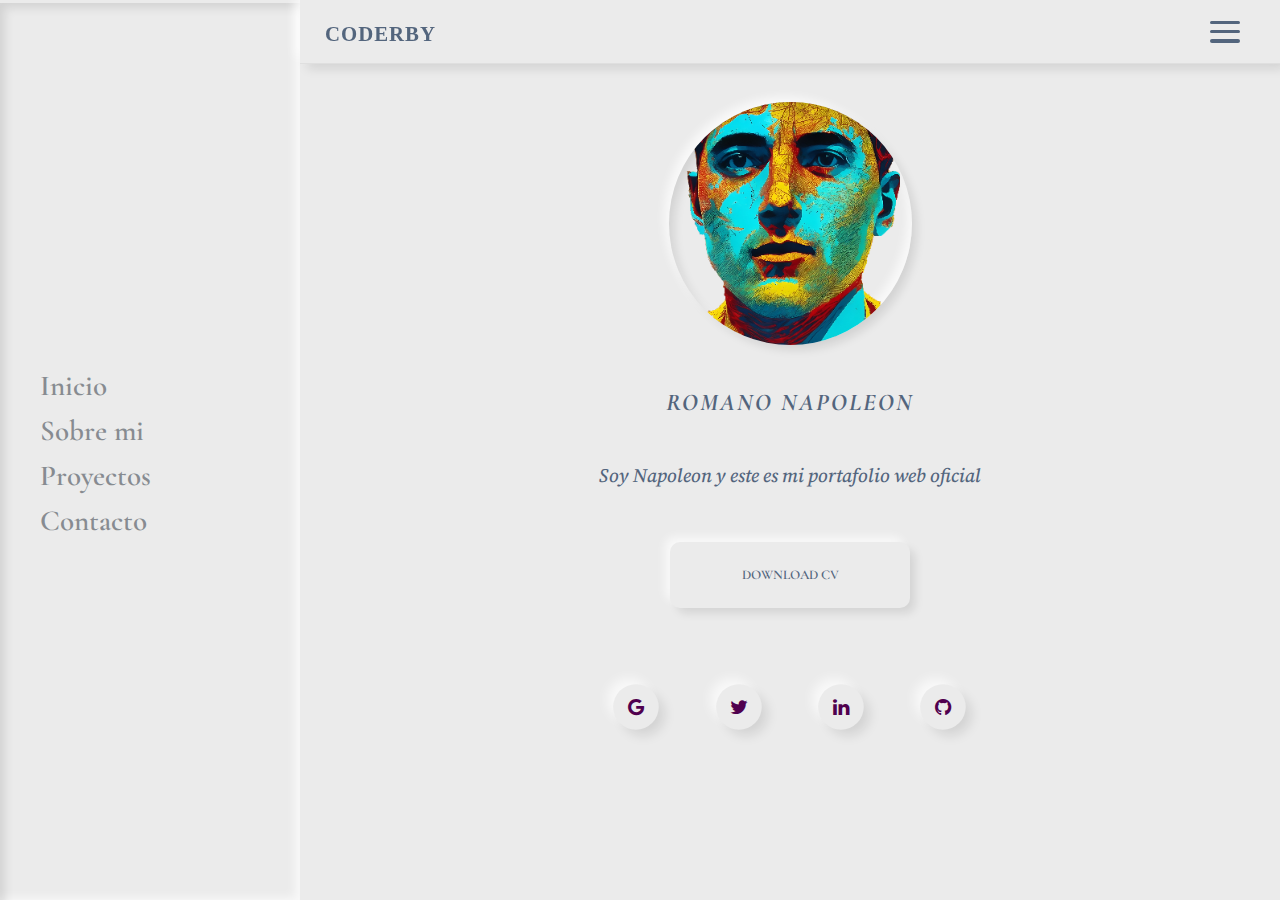
<file: index.html>
<!DOCTYPE html>
<html lang="es">

<head>
    <meta charset="UTF-8">
    <meta http-equiv="X-UA-Compatible" content="IE=edge">
    <meta name="viewport" content="width=device-width, initial-scale=1.0">
    <meta name="description"
        content="Soy un programador web full stack en Córdoba, Argentina, especializado en HTML, CSS, JavaScript, React y Node.js. En mi portafolio encontrarás proyectos de desarrollo web, así como habilidades en Git y GitHub. ¡Contáctame para discutir cómo puedo ayudarte con tu próximo proyecto!">
    <meta name="author" content="romano napoleon" />
    <link rel="icon" href="./img/retrato6.png">
    <link
        href="https://fonts.googleapis.com/css2?family=Cormorant+Garamond:ital@0;1&family=Raleway:ital,wght@0,200;0,500;1,200;1,500&family=Source+Serif+Pro:ital,wght@0,300;1,300;1,400&display=swap"
        rel="stylesheet">
    <link rel="stylesheet" href="https://cdnjs.cloudflare.com/ajax/libs/font-awesome/4.7.0/css/font-awesome.css"
        integrity="sha512-5A8nwdMOWrSz20fDsjczgUidUBR8liPYU+WymTZP1lmY9G6Oc7HlZv156XqnsgNUzTyMefFTcsFH/tnJE/+xBg=="
        crossorigin="anonymous" referrerpolicy="no-referrer" />
    <link rel="stylesheet" href="https://cdnjs.cloudflare.com/ajax/libs/font-awesome/4.7.0/css/font-awesome.min.css">
    <link rel="stylesheet" href="./css/style.css">
    <link rel="stylesheet" href="./css/menu.css">
    <link rel="stylesheet" href="./css/index.css">
    <title>Napoelóm | Portafolios programador web </title>
</head>
<!-- IMPORTANTE -->
<!-- He diseñado mi código para incluir un segundo body dentro del banner. 
    todo el contenido se encuentra dentro de este banner, excepto la parte del nav y el header,
    lo que significa que no se puede utilizar el footer fuera del banner.
    También he tenido dudas sobre si debería incluir la carpeta scss en el archivo gitignore,
    ya que esto podría impedir que alguien pueda ver si he implementado correctamente el código scss y
    debo recalcar que la etiqueta <h1> esta vacía ya que tiene una animación que cambia de CODERBY a NAPOLEON
    por lo que a la hora de visualizarla tiene contenido pero es agregado a partir del css .-->
<!-- IMPORTANTE -->

<body class="inicio">
    <header class="header-container">
        <nav class="nav">
            <ul id="ul">
                <li><a title="index" href="index.html">Inicio</a></li>
                <li><a title="sobremi" href="./pag/sobremi.html">Sobre mi</a></li>
                <li><a title="proyectos" href="./pag/proyectos.html">Proyectos</a></li>

                <li><a title="contacto" href="./pag/contacto.html">Contacto</a></li>
            </ul>
        </nav>
        <div class="main">
            <div class="headerbar" id="headerbar">
                <div class="logo">
                    <h1></h1>
                </div>
                <div class="toggle">
                    <div class="header-hamburguesa">
                        <span class="header-hamburguesa-line"></span>
                        <span class="header-hamburguesa-line"></span>
                        <span class="header-hamburguesa-line"></span>
                    </div>
                </div>
            </div>
        </div>
    </header>
    <div class="banner" id="banner">
        <div class="contentenedor" id="contentenedorid">
            <main class="imgBx">
                <img src="./img/retrato6.png" alt="Retrato echo por leonardo.ai de romano napoleon">
            </main>
            <h1>Romano Napoleon</h1>
            <p>Soy Napoleon y este es mi portafolio web oficial </p>
            <div class="block-cv block-btn-cv">
                <button id="btnDescargar">DOWNLOAD CV</button>
            </div>
            <footer>
                <ul class="socialMedia" id="socialMediaid">
                    <li><a href="https://mail.google.com"  title="gmail" target="_blank"><i aria-hidden="true"
                                class="fa fa-google"></i></a></li>
                    <li><a href="https://twitter.com"  title="twitter" target="_blank"><i aria-hidden="true"
                                class="fa fa-twitter"></i></a></li>
                    <li><a href="https://www.linkedin.com" title="linkedin" target="_blank"><i aria-hidden="true"
                                class="fa fa-linkedin"></i></a></li>
                    <li><a href="https://github.com/"  title="github" target="_blank"><i aria-hidden="true"
                                class="fa fa-github"></i></a></li>
                </ul>

            </footer>
        </div>
    </div>
    <script src="https://code.jquery.com/jquery-3.6.0.min.js"></script>
    <script src="./js/index.js">
       
    </script>
</body>



</html>
</file>
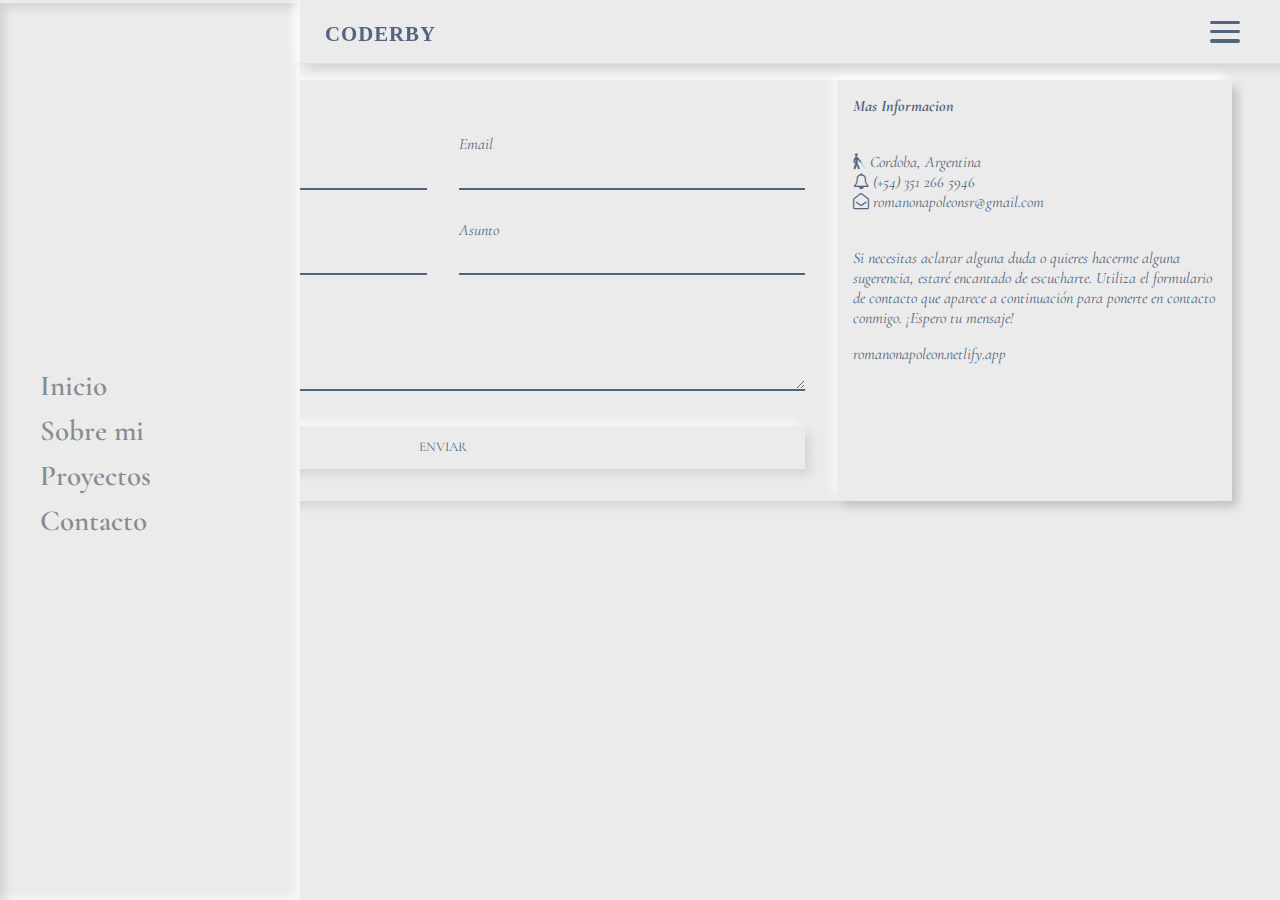
<file: pag/contacto.html>
<!DOCTYPE html>
<html lang="es">

<head>
    <meta charset="UTF-8">
    <meta http-equiv="X-UA-Compatible" content="IE=edge">
    <meta name="viewport" content="width=device-width, initial-scale=1.0">
    <meta name="description"
        content="¿Necesitas un programador web en Córdoba, Argentina? ¡Contáctame! Soy un desarrollador full stack con experiencia en HTML, CSS, JavaScript, React y Node.js. En mi portafolio encontrarás proyectos de desarrollo web y habilidades en Git y GitHub. También puedo ayudarte con preguntas de programación. ¡No dudes en contactarme!">
    <meta name="author" content="romano napoleon" />
    <link rel="icon" href="../img/retrato6.ico">
    <link
        href="https://fonts.googleapis.com/css2?family=Cormorant+Garamond:ital@0;1&family=Raleway:ital,wght@0,200;0,500;1,200;1,500&family=Source+Serif+Pro:ital,wght@0,300;1,300;1,400&display=swap"
        rel="stylesheet">
    <link rel="stylesheet" href="https://cdnjs.cloudflare.com/ajax/libs/font-awesome/4.7.0/css/font-awesome.css"
        integrity="sha512-5A8nwdMOWrSz20fDsjczgUidUBR8liPYU+WymTZP1lmY9G6Oc7HlZv156XqnsgNUzTyMefFTcsFH/tnJE/+xBg=="
        crossorigin="anonymous" referrerpolicy="no-referrer" />
    <link rel="stylesheet" href="https://cdnjs.cloudflare.com/ajax/libs/font-awesome/4.7.0/css/font-awesome.min.css">

    <link rel="stylesheet" href="../css/style.css">
    <link rel="stylesheet" href="../css/menu.css">
    <link rel="stylesheet" href="../css/contacto.css">
    <title>Contacto | Programador web para contactar y solicitar servicios de diseño y desarrollo web personalizados
        para su sitio web o negocio en línea</title>
</head>

<body class="contacto">
    <header class="header-container">
        <nav class="nav">
            <ul id="ul">
                <li><a href="../index.html">Inicio</a></li>
                <li><a href="sobremi.html">Sobre mi</a></li>
                <li><a href="proyectos.html">Proyectos</a></li>

                <li><a href="contacto.html">Contacto</a></li>
            </ul>
        </nav>
        <div class="main">
            <div class="headerbar" id="headerbar">
                <div class="logo">
                    <h1></h1>
                </div>
                <div class="toggle">
                    <div class="header-hamburguesa" title="button-hamburguesassss">
                        <span class="header-hamburguesa-line"></span>
                        <span class="header-hamburguesa-line"></span>
                        <span class="header-hamburguesa-line"></span>
                    </div>
                </div>
            </div>
        </div>
    </header>
    <div class="banner" id="banner">
        <div class="content">
            <div class="contact-wrapper animated bounceInUp">
                <main class="contact-form">
                    <h3>Contacto</h3>
                    <form id="contactForm">
                        <p>
                            <label>Nombre</label>
                            <input type="text" name="fullname">
                        </p>
                        <p>
                            <label>Email</label>
                            <input type="email" name="email">
                        </p>
                        <p>
                            <label>Numero de telefono</label>
                            <input type="tel" name="phone">
                        </p>
                        <p>
                            <label>Asunto</label>
                            <input type="text" name="affair">
                        </p>
                        <p class="block">
                            <label>Mensaje</label>
                            <textarea name="message" rows="3"></textarea>
                        </p>
                        <p class="block">
                            <button id="btnEnviar">
                                Enviar
                            </button>
                        </p>
                    </form>
                </main>
                <footer class="contact-info">
                    <h4>Mas Informacion </h4>
                    <br>
                    <ul>
                        <li><i class="fa fa-blind" aria-hidden="true"></i> Cordoba, Argentina</li>
                        <li><i class="fa fa-bell-o" aria-hidden="true"></i> (+54) 351 266 5946</li>
                        <li><i class="fa fa-envelope-open-o" aria-hidden="true"></i> romanonapoleonsr@gmail.com</li>
                    </ul>
                    <p><br> Si necesitas aclarar alguna duda o quieres hacerme alguna sugerencia, estaré encantado de
                        escucharte. Utiliza el formulario de contacto que aparece a continuación para ponerte en
                        contacto conmigo. ¡Espero tu mensaje!</p>
                    <p>romanonapoleon.netlify.app</p>
                </footer>
            </div>
        </div>
    </div>
    <script src="https://code.jquery.com/jquery-3.6.0.min.js"></script>
    <script src="../js/contacto.js"></script>
</body>

</html>
</file>
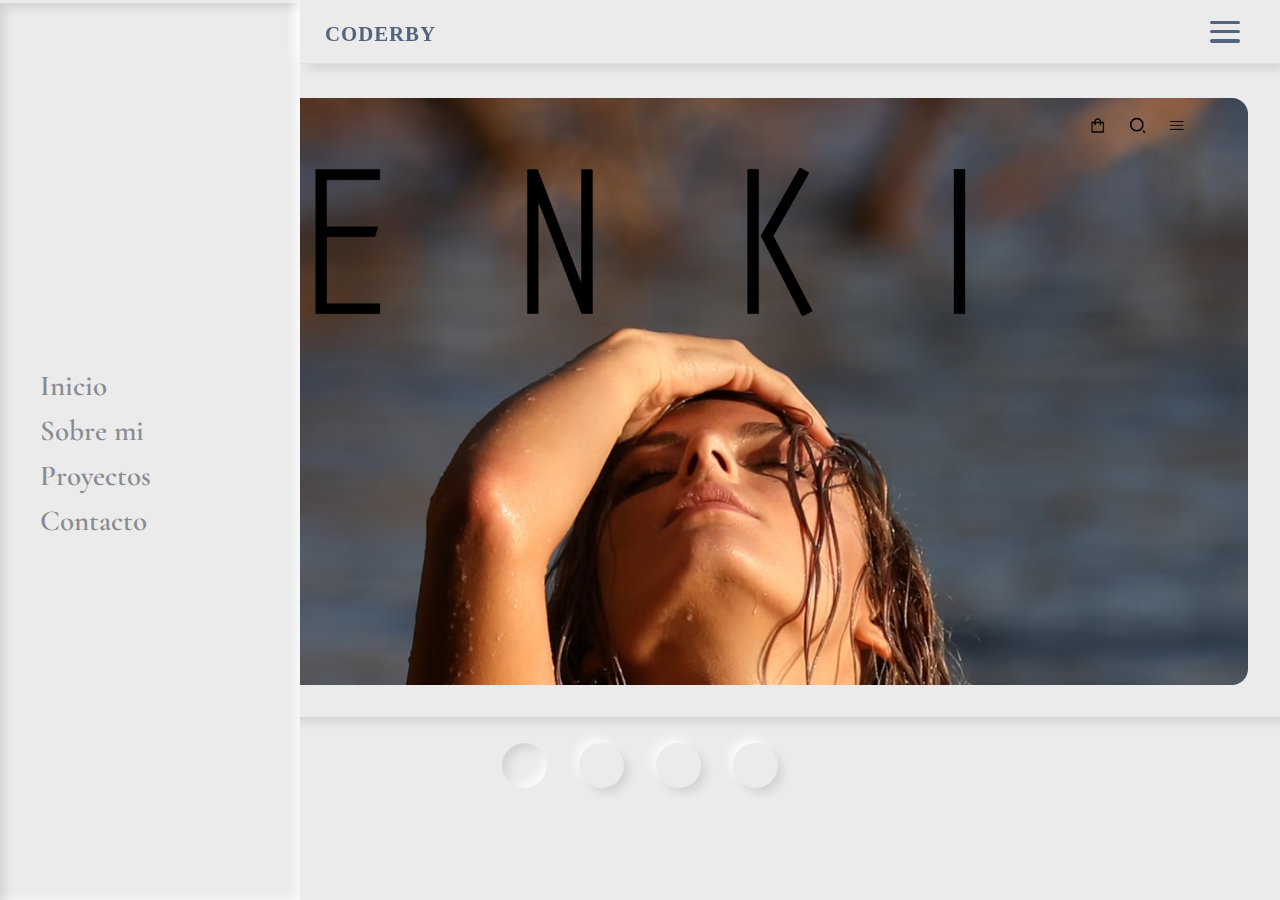
<file: pag/proyectos.html>
<!DOCTYPE html>
<html lang="es">

<head>
  <meta charset="UTF-8">
  <meta http-equiv="X-UA-Compatible" content="IE=edge">
  <meta name="viewport" content="width=device-width, initial-scale=1.0">
  <meta name="description"
    content="Explora mi portafolio de proyectos de programación y trabajos en desarrollo web full stack, que incluyen animaciones. Como programador, he trabajado con HTML, CSS, JavaScript, React, Node.js, Git y más. ¡Descubre cómo puedo ayudarte con tu próximo proyecto de programación!">
  <!--El link de abajo es para un conjunto de iconos, es como los iconos de  boostrap pero no se si se pueden usar asi que no los uso -->
  <meta name="author" content="romano napoleon" />
  <link rel="icon" href="./img/retrato6.ico">
  <link
    href="https://fonts.googleapis.com/css2?family=Cormorant+Garamond:ital@0;1&family=Raleway:ital,wght@0,200;0,500;1,200;1,500&family=Source+Serif+Pro:ital,wght@0,300;1,300;1,400&display=swap"
    rel="stylesheet">
  <link rel="stylesheet" href="../css/style.css">
  <link rel="stylesheet" href="../css/menu.css">
  <link rel="stylesheet" href="../css/proyectos.css">
  <title>Proyectos |"Proyectos de Asus en colaboración con Adobe y la nueva GTX 4090Ti en Napoelóm" </title>
</head>

<body class="proyectos">
  <header class="header-container">
    <nav class="nav">
      <ul id="ul">
        <li><a href="../index.html">Inicio</a></li>
        <li><a href="sobremi.html">Sobre mi</a></li>
        <li><a href="proyectos.html">Proyectos</a></li>

        <li><a href="contacto.html">Contacto</a></li>
      </ul>
    </nav>
    <div class="main">
      <div class="headerbar" id="headerbar">
        <div class="logo">
          <h1></h1>
        </div>
        <div class="toggle">
          <div class="header-hamburguesa">
            <span class="header-hamburguesa-line"></span>
            <span class="header-hamburguesa-line"></span>
            <span class="header-hamburguesa-line"></span>
          </div>
        </div>
      </div>
    </div>
  </header>
  <div class="banner" id="banner">
    <h2 class="titulocarrusel">PROYECTO</h2>
    <div class="carrousel">
      <main class="grande">
        <img src="../img/proyecto1.png" alt="Coloboracion de asus y adobe v. movil" class="img imgmovil" id="imgmovill" />
        <img src="../img/proyecto1.png" alt="Coloboracion de asus y adobe" class="img imgcompleta" />
        <img src="../img/proyecto2.png" alt="la nueva gtx 4090ti" class="img imgcompleta " />
        <img src="../img/proyecto1.png" alt="Coloboracion de asus y adobe v. movil" class="img imgmovil" id="imgmovill" />
        <img src="../img/proyecto1.png" alt="Coloboracion de asus y adobe v. movil" class="img imgmovil" id="imgmovill" />
        <img src="../img/proyecto1.png" alt="Coloboracion de asus y adobe" class="img imgcompleta" />
        <img src="../img/proyecto2.png" alt="la nueva gtx 4090ti" class="img imgcompleta " />
        <img src="../img/proyecto1.png" alt="Coloboracion de asus y adobe v. movil" class="img imgmovil" id="imgmovill" />
      </main>
      <footer>
        <ul class="puntos">
          <li class="punto activo"></li>
          <li class="punto"></li>
          <li class="punto"></li>
          <li class="punto"></li>
        </ul>
      </footer>
    </div>
  </div>
  <script src="https://code.jquery.com/jquery-3.6.0.min.js"></script>
  <script src="https://cdnjs.cloudflare.com/ajax/libs/twitter-bootstrap/4.6.0/js/bootstrap.min.js"></script>
  <script src="../js/main.js"></script>
  <script src="https://cdn.jsdelivr.net/npm/bootstrap@5.1.3/dist/js/bootstrap.bundle.min.js"
    integrity="sha384-ka7Sk0Gln4gmtz2MlQnikT1wXgYsOg+OMhuP+IlRH9sENBO0LRn5q+8nbTov4+1p"
    crossorigin="anonymous"></script>
  <script src="../js/proyectos.js">
  </script>
</body>



</html>
</file>
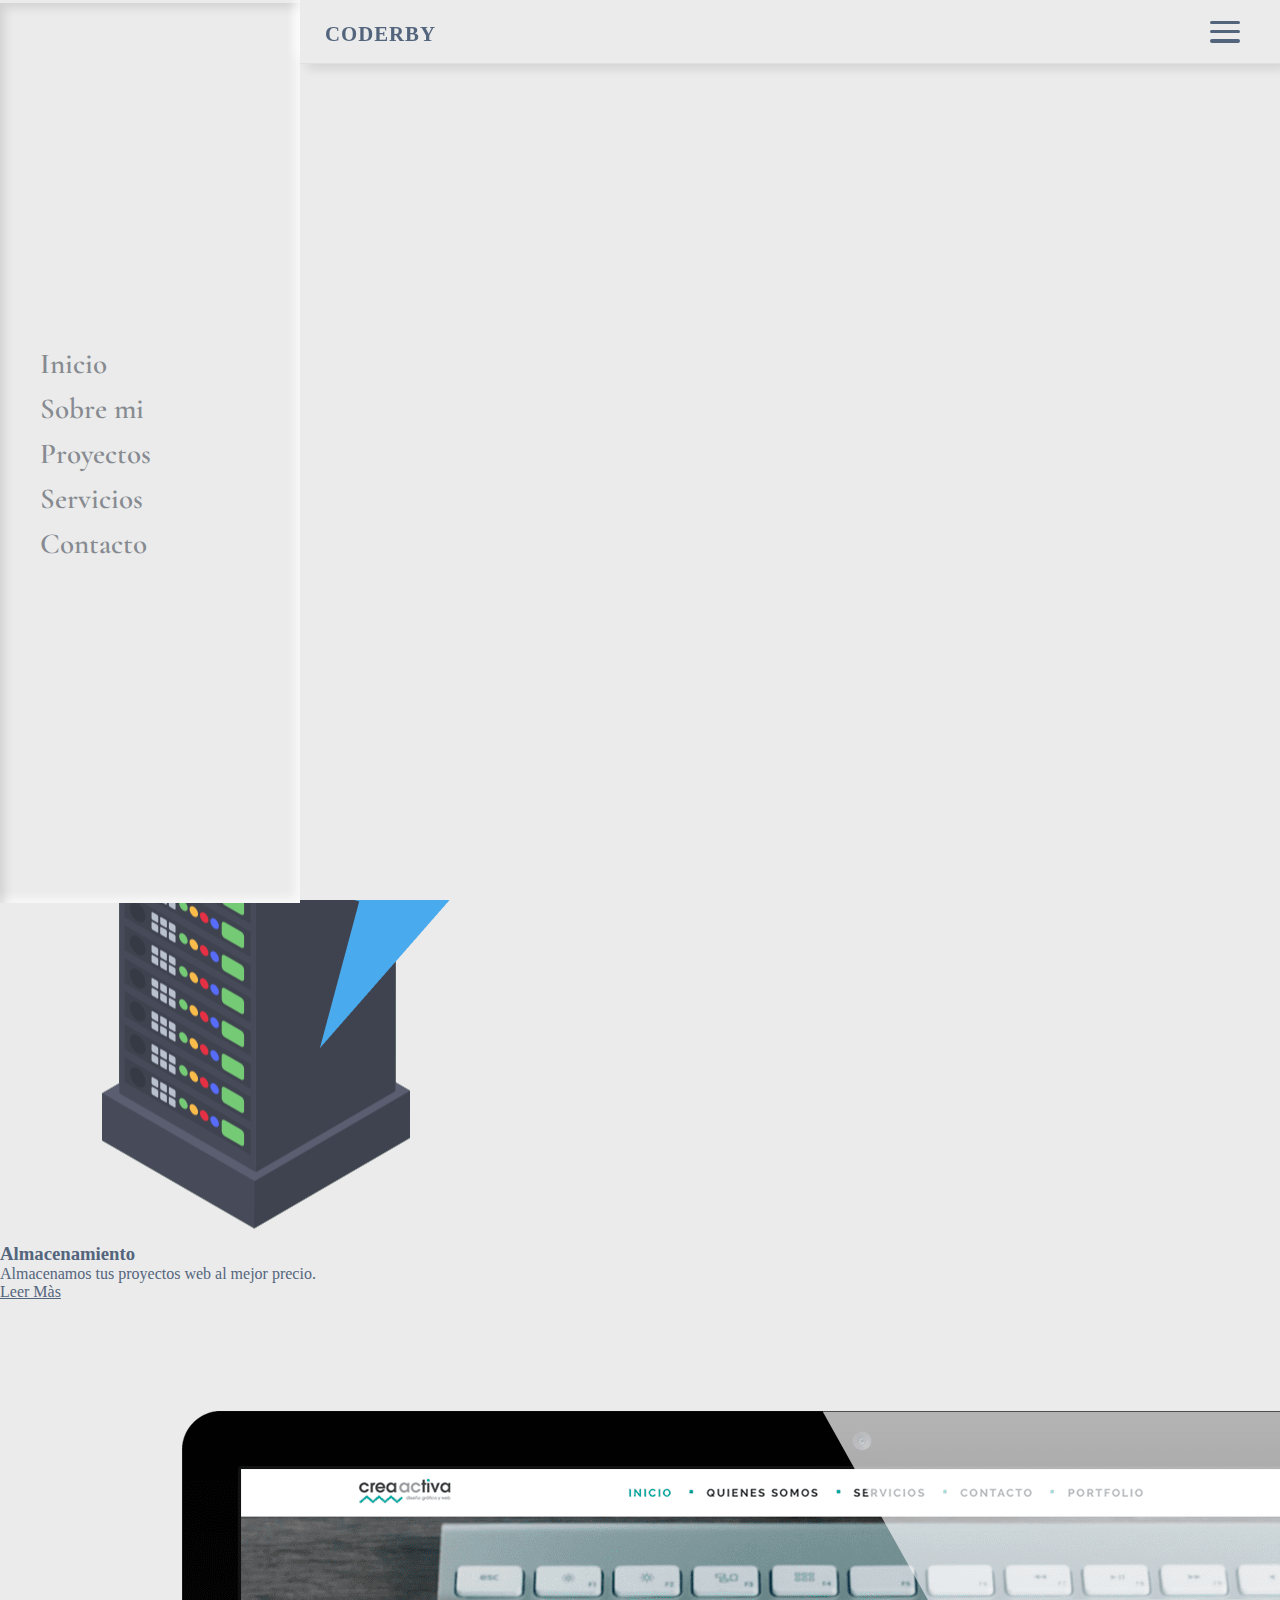
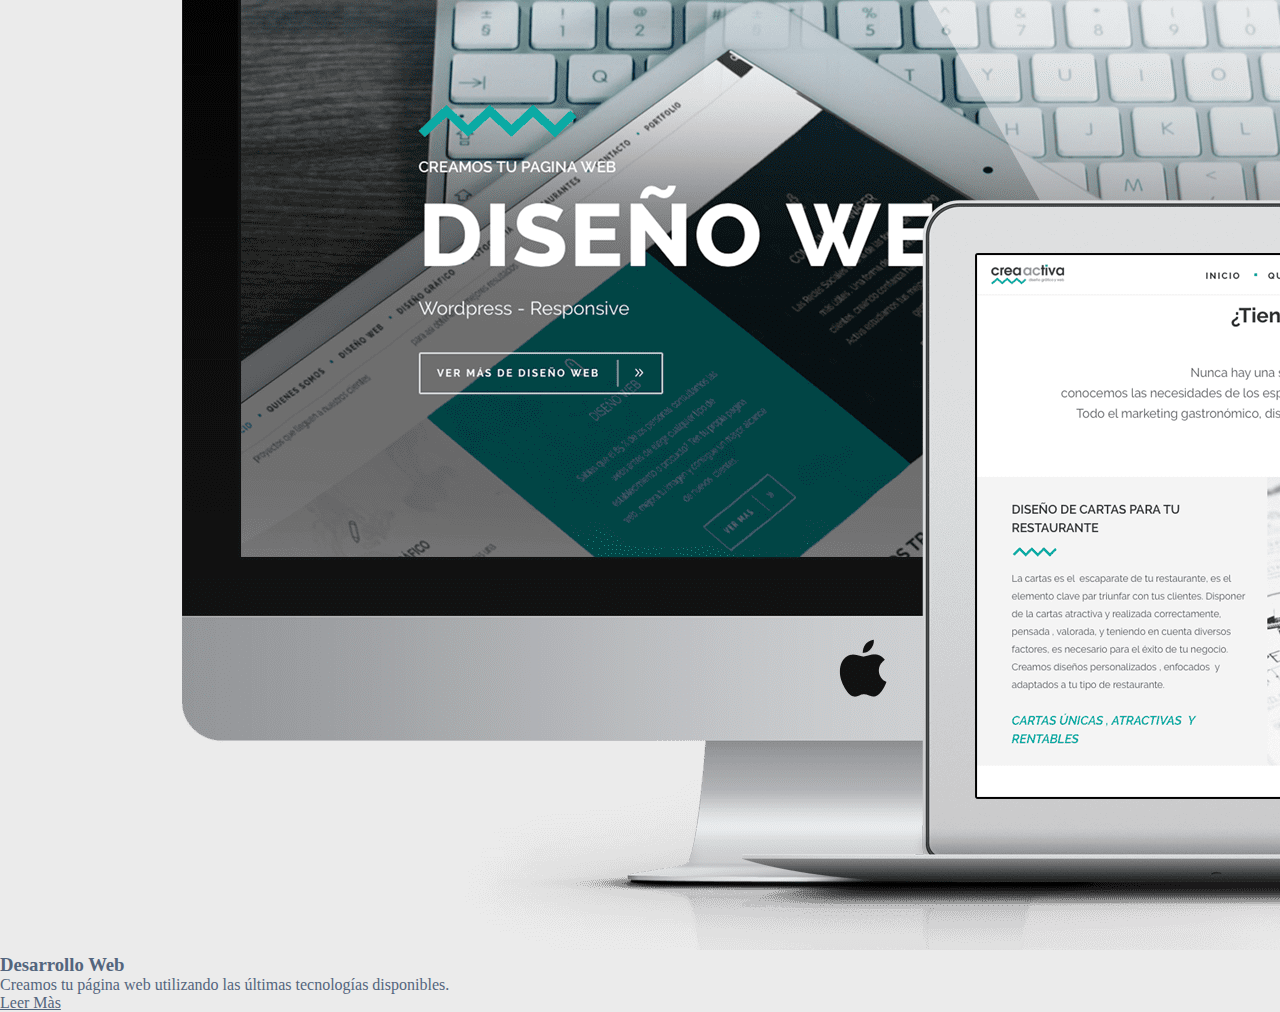
<file: pag/servicios.html>
<!DOCTYPE html>
<html lang="es">

<head>
    <meta charset="UTF-8">
    <meta http-equiv="X-UA-Compatible" content="IE=edge">
    <meta name="viewport" content="width=device-width, initial-scale=1.0">
    <meta name="description"
        content="Ofrecemos servicios de diseño y desarrollo web personalizados para comprar almacenamiento web, incluyendo diseño de páginas web y programación full stack. Somos un equipo de diseñadores y desarrolladores web altamente capacitados para ofrecer diseños personalizados y profesionales que se adapten a tus necesidades. ¡Contáctanos para obtener más información sobre cómo podemos ayudarte con tus proyectos de diseño y desarrollo web!">
    <meta name="author" content="romano napoleon" />
    <link rel="icon" href="../img/retrato6.ico">
    <link
        href="https://fonts.googleapis.com/css2?family=Cormorant+Garamond:ital@0;1&family=Raleway:ital,wght@0,200;0,500;1,200;1,500&family=Source+Serif+Pro:ital,wght@0,300;1,300;1,400&display=swap"
        rel="stylesheet">
    <link rel="stylesheet" href="https://cdnjs.cloudflare.com/ajax/libs/font-awesome/4.7.0/css/font-awesome.css"
        integrity="sha512-5A8nwdMOWrSz20fDsjczgUidUBR8liPYU+WymTZP1lmY9G6Oc7HlZv156XqnsgNUzTyMefFTcsFH/tnJE/+xBg=="
        crossorigin="anonymous" referrerpolicy="no-referrer" />
    <!--El link de abajo es para un conjunto de iconos, es como los iconos de  boostrap pero no se si se pueden usar asi que no los uso -->
    <link rel="stylesheet" href="../css/style.css">
    <link rel="stylesheet" href="../css/menu.css">

    <title>Napoelón | Almacenamiento de datos, argentina cordoba programacion, diseñador web, diseñador</title>
</head>

<body class="servicios">
    <header class="header-container">
        <nav class="nav">
            <ul id="ul">
                <li><a href="../index.html">Inicio</a></li>
                <li><a href="sobremi.html">Sobre mi</a></li>
                <li><a href="proyectos.html">Proyectos</a></li>
                <li><a href="servicios.html">Servicios</a></li>
                <li><a href="contacto.html">Contacto</a></li>
            </ul>
        </nav>
        <div class="main">
            <div class="headerbar" id="headerbar">
                <div class="logo">
                    <h1></h1>
                </div>
                <div class="toggle">
                    <div class="header-hamburguesa">
                        <span class="header-hamburguesa-line"></span>
                        <span class="header-hamburguesa-line"></span>
                        <span class="header-hamburguesa-line"></span>
                    </div>
                </div>
            </div>
        </div>
    </header>
    <div class="banner" id="banner">
        <div class="contenedor-servicios">
            <div class="title-cards">
                <h2>Servicios</h2>
            </div>
            <div class="container-card">

                <div class="card">
                    <figure>
                        <img src="../img/diseno_web.png" loading="lazy" alt="imagen de una persona diseñando">
                    </figure>
                    <div class="contenido-card">
                        <h3>Diseño </h3>
                        <p> Diseño y maquetación de folletos, catálogos, papelería y mucho más.</p>
                        <a href="#">Leer Màs</a>
                    </div>
                </div>
                <main class="card">
                    <figure>
                        <img src="../img/ico-menu.png" loading="lazy" alt="almacen de informacion">
                    </figure>
                    <div class="contenido-card">
                        <h3>Almacenamiento</h3>
                        <p> Almacenamos tus proyectos web al mejor precio.</p>
                        <a href="#">Leer Màs</a>
                    </div>
                </main>
                <div class="card">
                    <figure>
                        <img src="../img/pagweb.png" loading="lazy" alt="diseñador mutiplataforma">
                    </figure>
                    <footer class="contenido-card">
                        <h3>Desarrollo Web</h3>
                        <p>Creamos tu página web utilizando las últimas tecnologías disponibles. </p>
                        <a href="#">Leer Màs</a>
                    </footer>
                </div>
            </div>
        </div>
    </div>
    <script src="../js/servicios.js"></script>
</body>



</html>
</file>
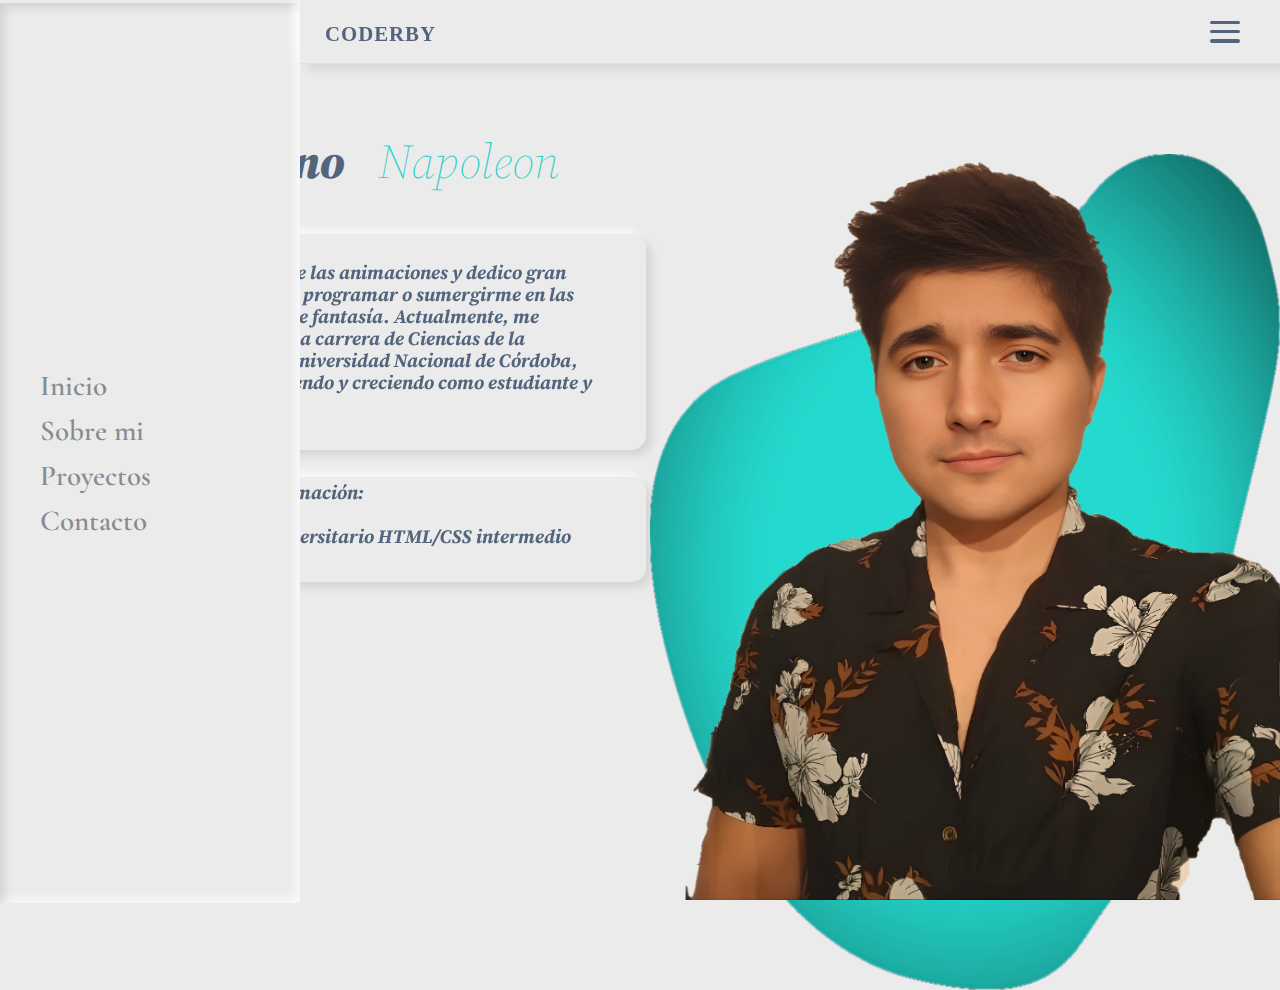
<file: pag/sobremi.html>
<!DOCTYPE html>
<html lang="es">

<head>
    <meta charset="UTF-8">
    <meta http-equiv="X-UA-Compatible" content="IE=edge">
    <meta name="viewport" content="width=device-width, initial-scale=1.0">
    <meta name="description"
        content="Soy un programador web en Córdoba, Argentina, con experiencia en el desarrollo de aplicaciones web y habilidades en HTML, CSS, JavaScript, React y Node.js. También tengo experiencia en el uso de Git y GitHub para el control de versiones. Mi formación incluye estudios en Ciencias de la Computación en la Universidad Nacional de Córdoba. Contáctame para discutir cómo puedo ayudarte con tu próximo proyecto web.">
    <meta name="author" content="romano napoleon" />
    <link rel="icon" href="../img/retrato6.ico">
    <link
        href="https://fonts.googleapis.com/css2?family=Cormorant+Garamond:ital@0;1&family=Raleway:ital,wght@0,200;0,500;1,200;1,500&family=Source+Serif+Pro:ital,wght@0,300;1,300;1,400&display=swap"
        rel="stylesheet">
    <link rel="stylesheet" href="../css/style.css">
    <link rel="stylesheet" href="../css/menu.css">
    <link rel="stylesheet" href="../css/sobremi.css">

    <title>Sobre mi | Programador web </title>
</head>


<body class="sobremi">
    <header class="header-container">
        <nav class="nav">
            <ul id="ul">
                <li><a href="../index.html">Inicio</a></li>
                <li><a href="sobremi.html">Sobre mi</a></li>
                <li><a href="proyectos.html">Proyectos</a></li>

                <li><a href="contacto.html">Contacto</a></li>
            </ul>
        </nav>
        <div class="main">
            <div class="headerbar" id="headerbar">
                <div class="logo">
                    <h1></h1>
                </div>
                <div class="toggle">
                    <div class="header-hamburguesa" title="button-hamburguesassss">
                        <span class="header-hamburguesa-line"></span>
                        <span class="header-hamburguesa-line"></span>
                        <span class="header-hamburguesa-line"></span>
                    </div>
                </div>
            </div>
        </div>
    </header>
    <div class="banner" id="banner">
        <div class="hero">
            <main class="detel">
                <h1> <strong> I'm Romano</strong> <span class="trasparent">tr</span><span>Napoleon</span> </h1>
                <div class="hero-texto">
                    <div class="hero-texto-div" id="herotexto">
                        <p class="hero-texto1">
                            <br><span></span> <span></span> Soy un apasionado de las animaciones y dedico gran parte de
                            mi tiempo a programar o sumergirme en las páginas de un libro de fantasía. Actualmente, me
                            encuentro cursando la carrera de Ciencias de la Computación en la Universidad Nacional de
                            Córdoba, donde estoy aprendiendo y creciendo como estudiante y profesional.
                        </p>
                        <p class="hero-texto1 hero-texto2">
                            Lenguajes de programación: <br> <br> Haskell y C/C++ universitario
                            HTML/CSS intermedio
                        </p>
                    </div>
                </div>
            </main>
            <footer class="images" id="imagess">
                <img src="../img/textura2.png" loading="lazy" alt="textura mancha verdusca" class="hero-texturas">
                <img src="../img/ret.png" loading="lazy" alt="fotografia de napoleon romano" class="hero-retrato">
            </footer>
        </div>
    </div>

    <script src="../js/sobremi.js">
        
    </script>


</html>
</file>
<file: css/style.css>
@charset "UTF-8";
* {
  margin: 0;
  padding: 0;
  box-sizing: border-box;
  caret-color: transparent;
}
  

body {
  padding: 0;
  margin: 0;
  background-color: #EBEBEB;
  height: 100vh;
  overflow: hidden;
  color: #53657D;
}

body::-webkit-scrollbar {
  width: 15px;
}

body::-webkit-scrollbar-thumb {
  background-color: #53657D;
  border-radius: 10px;
}
a, li, ul, ol {
  color: #53657D;
}



/*# sourceMappingURL=style.css.map */
</file>
<file: css/menu.css>
/*header*/

.header-container {
    position: relative;
    width: 100%;
}


header .main {
    position: absolute;
    width: calc(100vw - 300px);
    left: 300px;
    background: #EBEBEB;
    min-height: 100vh;

    &.active {
        width: calc(100vw - 0px);
        left: 0px;

        .headerbar {
            width: calc(100vw - 0px);
            left: 0px;
        }
    }

    .headerbar {
        position: fixed;
        top: 0;
        width: calc(100vw - 300px);
        left: 300px;
        background: #EBEBEB;
        border-bottom: 1px solid rgba(0, 0, 0, 0.05);
        box-shadow: 6px 6px 10px -1px rgba(0, 0, 0, 0.1), -6px -6px 10px -1px rgba(255, 255, 255, 0.7);
        height: 4rem;
        padding: 0 40px;
        display: flex;
        justify-content: space-between;
        align-items: center;
        z-index: 900000;
        transition: width 0.5s, left 0.5s;

        &.active {
            width: calc(100vw - 0px);
            left: 0px;
            z-index: 900000;
        }

        .logo {
            position: relative;
            height: 60px;
            width: 250px;
            cursor: pointer;
            display: flex;
            justify-content: center;
            align-content: center;
            padding-left: 0;
            color: #333;
            font-weight: 700;
            text-decoration: none;
            font-size: 1.4em;
            text-transform: uppercase;
            letter-spacing: 1px;
        }
    }
}


.nav {
    position: fixed;
    width: 300px;
    min-height: 100vh;
    height: 100vh;
    box-shadow: inset 6px 6px 10px -1px rgba(0, 0, 0, 0.1), inset -6px -6px 10px -1px rgba(255, 255, 255, 0.7);
    background: #EBEBEB;
    margin-top: 0.2rem;
    display: flex;
    justify-content: center;
    align-items: center;
    overflow: hidden;
    transition: width 0.5s;
    z-index: 100000;

    &.active {
        width: 0;
    }

    ul {
        position: relative;
        top: 0;
        left: 0;
        width: 300px;
        padding: 20px 40px;

        li {
            position: relative;
            width: 300px;
            list-style: none;

            a {
                position: relative;
                display: block;
                width: 300px;
                margin: 10px 0;
                white-space: normal;
                display: flex;
                text-decoration: none;
                color: #878b91;
                font-size: 29px;
                font-weight: 600;
                font-family: "Cormorant Garamond", serif;

                &:hover {
                    opacity: 1;
                    color: #53657D;
                }
            }
        }
    }
}



@media screen and (max-width: 578px) {
    .nav {
        margin: 0;
        padding: 0;
        width: 100vw;
        align-items: center;
        font-size: 23px;
    }

    .nav #ul li {
        top: -60px;
    }

    .nav #ul li a {
        font-size: 36px;
    }

    #banner .contentenedor.active {
        flex-direction: column;
        top: -7vh;
    }

    .contentenedor p {
        width: 300px;
        text-align: center;
        top: 5vh;
    }

    #contentenedorid.active {
        display: flex;
    }

    #contentenedorid {
        margin-top: 23px;
        display: none;
    }

    .block-cv {
        position: relative;
        top: -5px;
    }

    #headerbar {
        left: 0px;
        width: 100vw;
    }

    .inicio.active {
        overflow-y: scroll;
    }

    #socialMediaid {
        bottom: 65px;
    }

    .banner .contentenedor .imgBx {
        width: 210px;
        height: 210px;
    }
}

.nav {
    overflow: hidden;
}

/*Animacion del Inicio o index*/
.headerbar .logo h1::after {
    content: "CODERBY";
    font-size: 1.3rem;
    margin-left: -140px;
    display: flex;
    padding-top: 20px;
    position: relative;
    z-index: 10000;
    color: #53657D;
}

.headerbar .logo h1:hover::after {
    content: "";
    position: relative;
}

.headerbar .logo h1:hover::before {
    content: "NAPOLEON ROMANO";
    font-size: 1.3rem;
    margin-left: -55px;
    display: flex;
    padding-top: 20px;
    position: relative;
    color: #53657D;
    text-align: end;
}


/*Termina el boton de cv*/
/*Boton Hamburguesa*/
.headerbar {
    .toggle {
        div {
            border: none;
        }

        .header-hamburguesa-line {
            background-color: #53657D;
            border: none;
            border-radius: 3px;
            height: 0.2rem;
            transition: transform 0.3s ease-out, opacity 0.3s ease-out;
            width: 100%;
            position: relative;
            z-index: 0;
            color: #53657D;
        }

        .header-hamburguesa {
            background-color: transparent;
            cursor: pointer;
            display: flex;
            flex-direction: column;
            height: 22px;
            justify-content: space-between;
            padding: 0;
            position: relative;
            width: 30px;
        }
    }
}


.headerbar .toggle .header-hamburguesa:hover .header-hamburguesa-line:nth-child(1) {
    transform: translateY(9.5px) rotate(45deg);
    position: relative;
}

.headerbar .toggle .header-hamburguesa:hover .header-hamburguesa-line:nth-child(2) {
    opacity: 0;
    position: relative;
}

.headerbar .toggle .header-hamburguesa:hover .header-hamburguesa-line:nth-child(3) {
    transform: translateY(-9.5px) rotate(-45deg);
    position: relative;
}


@media screen and (max-width: 578px) {
    .nav {
        margin: 0;
        padding: 0;
        width: 100vw;
        align-items: center;
        font-size: 23px;
    }

    .nav #ul li {
        top: -60px;
    }

    .nav #ul li a {
        font-size: 36px;
    }

    #banner .contentenedor.active {
        flex-direction: column;
        top: -7vh;
    }

    .contentenedor p {
        width: 300px;
        text-align: center;
        top: 5vh;
    }

    #contentenedorid.active {
        display: flex;
    }

    #contentenedorid {
        margin-top: 23px;
        display: none;
    }

    .block-cv {
        position: relative;
        top: -5px;
    }

    #headerbar {
        left: 0px;
        width: 100vw;
    }

    .inicio.active {
        overflow-y: scroll;
    }

    #socialMediaid {
        bottom: 65px;
    }

    .banner .contentenedor .imgBx {
        width: 210px;
        height: 210px;
    }
}

.nav {
    overflow: hidden;
}
</file>
<file: css/index.css>
/*Inicia el Banner*/
.banner {
    top: 100px;
    position: relative;
    display: flex;
    justify-content: center;
    align-items: center;
    left: 150px;
    padding: 0 20px;
    transition: width 1s, left 0.5s;

    &.active {
        left: 0;
    }

    img {
        width: 300px;
    }

    section {
        min-height: 100vh;
    }

    .contentenedor {
        position: relative;
        display: flex;
        flex-direction: column;
        align-items: center;

        .imgBx {
            position: relative;
            width: 27vh;
            height: 27vh;
            overflow: hidden;
            border-radius: 50%;
            margin-top: 4.5rem;
            margin-bottom: -3vh;
            top: -70px;
            box-shadow: inset 6px 6px 10px -1px rgba(0, 0, 0, 0.1), inset -6px -6px 10px -1px rgba(255, 255, 255, 0.7), 6px 6px 10px -1px rgba(0, 0, 0, 0.1), -6px -6px 10px -1px rgba(255, 255, 255, 0.7);

            img {
                position: relative;
                top: 0;
                left: 0;
                width: 100%;
                height: 100%;
                object-fit: cover;
            }
        }

        h1 {
            font-family: "Cormorant Garamond", serif;
            font-style: italic;
            position: relative;
            font-size: 1.5rem;
            color: #53657D;
            letter-spacing: 2px;
            text-transform: uppercase;
            padding-bottom: 5vh;
        }

        p {
            color: #53657D;
            padding-bottom: 2vh;
            font-family: "Source Serif Pro", serif;
            font-size: 1.2rem;
            font-weight: 500;
            font-style: italic;
        }

        footer {

        }

        .socialMedia {
            bottom: 2vh;
            display: flex;
            justify-content: center;
            align-items: center;
            list-style: none;
            gap: 4rem;

            li a {
                display: flex;
                width: 2.4rem;
                height: 2.4rem;
                background: #333;
                margin-bottom: 2rem;
                justify-content: center;
                align-items: center;
                list-style: none;
                text-decoration: none;
                border-radius: 50%;
                color: #53657D;
                background: #EBEBEB;
                box-shadow: 6px 6px 10px -1px rgba(0, 0, 0, 0.1), -6px -6px 10px -1px rgba(255, 255, 255, 0.7);
                scale: 1.2;
                gap: 5rem;

                &:hover {
                    box-shadow: inset 6px 6px 10px -1px rgba(0, 0, 0, 0.1), inset -6px -6px 10px -1px rgba(255, 255, 255, 0.7);
                }
            }

            .fa {
                color: rgb(80, 0, 78);
            }
        }
    }
}

.block-btn-cv,
.block-cv {
    background: #EBEBEB;

    button {
        background: #EBEBEB;
        box-shadow: 6px 6px 10px -1px rgba(0, 0, 0, 0.1), -6px -6px 10px -1px rgba(255, 255, 255, 0.7);
        font-weight: 600;
        font-family: "Cormorant Garamond", serif;

        &:hover {
            box-shadow: inset 6px 6px 10px -1px rgba(0, 0, 0, 0.1), inset -6px -6px 10px -1px rgba(255, 255, 255, 0.7);
        }
    }
}

.block-cv {
    display: flex;
    justify-content: center;
    padding: 20px 0 80px 0;

    button {
        width: 15rem;
        padding: 25px 35px;
        margin: 0 25px;
        border-radius: 10px;
        color: #53657D;
        align-items: center;
        justify-content: center;
        text-decoration: none;
        border: none;
    }

    #btnDescargar {
        scale: 1;
        margin-top: 1rem;
    }
}
</file>
<file: css/contacto.css>
/*Termina animacion de hamburguesas*/

.contenedor-servicios {
    margin-top: -100px;
}

.contenedor-servicios .container-card {
    width: 90vw;
    display: flex;
    max-width: 1100px;
    margin: auto;
}

.contenedor-servicios .container-card .card {
    width: 320px;
    margin: 20px 20px;
    border-radius: 15px;
    overflow: hidden;
    background: #EBEBEB;
    box-shadow: 6px 6px 10px -1px rgba(0, 0, 0, 0.1), -6px -6px 10px -1px rgba(255, 255, 255, 0.7);
    transition: all 400ms ease-out;
    cursor: default;
}

.contenedor-servicios .container-card .card:hover {
    box-shadow: inset 6px 6px 10px -1px rgba(0, 0, 0, 0.1), inset -6px -6px 10px -1px rgba(255, 255, 255, 0.7);
    transform: translateY(7%);
}

.contenedor-servicios .container-card .card img {
    width: 300px;
    height: 210px;
}

.contenedor-servicios .container-card .card .contenido-card {
    padding: 15px;
    text-align: center;
}

.contenedor-servicios .container-card .card .contenido-card h3 {
    margin-bottom: 15px;
    color: #53657D;
    font-family: "Cormorant Garamond", serif;
}

.contenedor-servicios .container-card .card .contenido-card p {
    line-height: 1.8;
    color: #53657D;
    font-size: 14px;
    margin-bottom: 5px;
    font-style: italic;
    font-family: "Source Serif Pro", serif;
}

.contenedor-servicios .container-card .card .contenido-card a {
    display: inline-block;
    padding: 10px;
    margin-top: 10px;
    text-decoration: none;
    color: #53657D;
    border-radius: 10px;
    transition: all 400ms ease;
    margin-bottom: 5px;
    font-family: "Source Serif Pro", serif;
}

.contenedor-servicios .container-card .card .contenido-card a:hover {
    background: transparent;
    box-shadow: 6px 6px 10px -1px rgba(0, 0, 0, 0.1), -6px -6px 10px -1px rgba(255, 255, 255, 0.7);
    color: #53657D;
}

.contenedor-servicios .title-cards {
    width: 90%;
    max-width: 1080px;
    margin: auto;
    padding: 20px;
    margin-top: 20px;
    text-align: center;
    color: #7a7a7a;
    font-style: italic;
    font-family: "Source Serif Pro", serif;
}

@media only screen and (max-width: 768px) {
    .container-card {
        flex-wrap: wrap;
        width: 50%;
        justify-content: center;
    }

    .card {
        margin: 15px;
    }

    h2 {
        position: absolute;
        margin-left: 25vw;
    }
}

@media screen and (max-width: 568px) {
    h2 {
        margin-left: 32vw;
    }

    .contenedor-servicios {
        display: none;
    }

    .contenedor-servicios.active {
        display: block;
    }

    .servicios.active {
        overflow-y: scroll;
    }
}

.content {
    position: absolute;
    border-radius: 50px;
    margin: 3rem;
    margin-top: 5rem;
}

.content.active {
    width: calc(100vw - 0px);
}

.content .contact-info ul {
    list-style: none;
    padding: 0;
}

.content .contact-wrapper {
    box-shadow: 6px 6px 10px -1px rgba(0, 0, 0, 0.1), -6px -6px 10px -1px rgba(255, 255, 255, 0.7);
}

.content .contact-wrapper>* {
    padding: 1em;
}

.content .contact-form {
    background: #EBEBEB;
    color: #53657D;
    font-style: italic;
    font-family: "Cormorant Garamond", serif;
}

.content .contact-form form {
    display: grid;
    grid-template-columns: 1fr 1fr;
}

.content .contact-form form label {
    display: block;
}

.content .contact-form form p {
    margin: 0;
    padding: 1em;
}

.content .contact-form form .block {
    grid-column: 1/3;
}

.content .contact-form form .block button {
    font-family: "Cormorant Garamond", serif;
}

.content .contact-form form button,
.content .contact-form form input,
.content .contact-form form textarea {
    width: 100%;
    padding: 0.7em;
    border: none;
    background: none;
    outline: 0;
    color: #53657D;
    box-shadow: 0px 2px 0px #53657D;
}

.content .contact-form form button:focus,
.content .contact-form form input:focus,
.content .contact-form form textarea:focus {
    outline: none;
}

.content .contact-form form button {
    background: #EBEBEB;
    border: 0;
    text-transform: uppercase;
    padding: 1em;
    box-shadow: 6px 6px 10px -1px rgba(0, 0, 0, 0.1), -6px -6px 10px -1px rgba(255, 255, 255, 0.7);
}

.content .contact-form form button:hover,
.content .contact-form form button:focus {
    color: #53657D;
    outline: 0;
    box-shadow: inset 6px 6px 10px -1px rgba(0, 0, 0, 0.1), inset -6px -6px 10px -1px rgba(255, 255, 255, 0.7);
}

.content .contact-info {
    background: #EBEBEB;
    color: #53657D;
    box-shadow: 6px 6px 10px -1px rgba(0, 0, 0, 0.1), -6px -6px 10px -1px rgba(255, 255, 255, 0.7);
    font-family: "Cormorant Garamond", serif;
    font-style: italic;
}

.content .contact-info h4,
.content .contact-info ul,
.content .contact-info p {
    text-align: center;
    margin: 0 0 1rem 0;
    font-family: "Cormorant Garamond", serif;
}

.content .contact-form input,
.content .contact-form textarea {
    caret-color: #53657D;
}

@media screen and (min-width: 700px) {
    .contact-wrapper {
        display: grid;
        grid-template-columns: 2fr 1fr;
    }

    .contact-wrapper>* {
        padding: 1em;
    }

    .contact-wrapper .contact-info h4,
    .contact-wrapper .contact-info ul,
    .contact-wrapper .contact-info p {
        text-align: left;
    }

    .content {
        display: grid;
    }
}

@media screen and (max-width: 700px) {
    .contacto.active {
        overflow-y: scroll;
    }
}

@media screen and (max-width: 568px) {
    #banner .content .contact-wrapper .contact-form form {
        display: flex;
        flex-wrap: wrap;
    }

    #banner .content .contact-wrapper .contact-form form p {
        flex: 1 1 auto;
    }

    #banner .content {
        width: calc(100vw - 6rem);
    }

    #banner .content.active {
        display: grid;
    }

    #banner .contacto.active {
        overflow-y: scroll;
    }

    #banner #btnEnviar {
        margin-top: 10px;
        max-width: calc(80vw - 3rem);
        min-width: calc(25vw);
    }
}

@media screen and (max-height: 675px) {
    body {
        overflow-y: scroll;
    }
}
</file>
<file: css/proyectos.css>
.carrousel {
    display: flex;
    flex-direction: column;
    width: 100vw;
    margin-top: 4rem;
    max-width: 120em;
    color: #333;
    transition: all 0.4s ease;
    border-radius: 1em;
    background-color: #EBEBEB;
    overflow: hidden;
}

.carrousel li {
    list-style-type: none;
}

.carrousel form,
.carrousel input,
.carrousel textarea,
.carrousel select,
.carrousel button {
    hyphens: auto;
    background-color: transparent;
    display: block;
}

.carrousel .grande {
    margin-top: -25px;
    width: 400vw;
    display: flex;
    flex-flow: row nowrap;
    justify-content: space-between;
    align-items: center;
    color: #333;
    transition: all 0.4s ease;
    border-radius: 1em;
    background-color: #EBEBEB;
    box-shadow: 6px 6px 10px -1px rgba(0, 0, 0, 0.1), -6px -6px 10px -1px rgba(255, 255, 255, 0.7);
    padding: 2em;
    transition: all 0.5s ease;
    transform: translateX(0%);
}

.carrousel .img {
    width: calc(100vw - 4rem);
    min-width: 50vw;
    min-height: 30vh;
    max-height: 70vh;
    color: #333;
    transition: all 0.4s ease;
    border-radius: 1em;
    background-color: #EBEBEB;
    box-shadow: inset 6px 6px 10px -1px rgba(0, 0, 0, 0.1), inset -6px -6px 10px -1px rgba(255, 255, 255, 0.7);
}

.carrousel .imgmovil {
    display: none;
}

.carrousel .puntos {
    width: 100vw;
    height: 4rem;
    margin: 1em 0 0;
    display: flex;
    flex-flow: row nowrap;
    justify-content: center;
    align-items: center;
    gap: 2rem;
}

.carrousel .puntos .punto {
    width: 45px;
    height: 45px;
    color: #333;
    transition: all 0.4s ease;
    background-color: #EBEBEB;
    border-radius: 50%;
    box-shadow: 6px 6px 10px -1px rgba(0, 0, 0, 0.1), -6px -6px 10px -1px rgba(255, 255, 255, 0.7);
    pointer-events: auto;
    z-index: 9999999999999;
}

.carrousel .puntos .punto.activo {
    box-shadow: inset 6px 6px 10px -1px rgba(0, 0, 0, 0.1), inset -6px -6px 10px -1px rgba(255, 255, 255, 0.7);
}

@media screen and (min-width: 801px) {
    .titulocarrusel {
        color: transparent;
    }
}

@media screen and (max-width: 800px) {
    .banner h2 {
        position: absolute;
        top: -13vh;
    }
}

@media screen and (max-width: 568px) {
    .banner h2 {
        left: 3vw;
        display: none;
    }

    .banner.active h2 {
        display: block;
    }

    .carrousel {
        display: none;
    }

    .carrousel.active {
        display: block;
    }

    .puntos {
        left: 25vw;
    }

    .imgcompleta {
        display: none;
    }

    #imgmovill {
        display: flex;
        min-height: 45vh;
    }

    #imgmovilll {
        display: flex;
        min-height: 45vh;
    }
}
</file>
<file: css/sobremi.css>
.hero {
    bottom: 0;
    position: relative;
    width: 100vw;
    height: 100vh;
    background: #EBEBEB;
    display: flex;
    
    .detel {
        display: flex;
        flex-direction: column;
        height: calc(100vh - 4rem);
        width: 45vw;
        margin-top: 8rem;
        margin-left: 5rem;
        gap: 2rem;
        h1 {
            display: flex;
            padding-left: 1vw;
            font-size: 3rem;
            color: #53657D;
            font-family: "Source Serif Pro", serif;
            font-style: italic;
        }

        p {
            color: #53657D;
            line-height: 22px;
            font-family: "Source Serif Pro", serif;
            font-style: italic;
        }
        span {           
            font-weight: 200;
            color: rgb(34, 208, 197);
        }
        .trasparent{
            color: transparent;
        }
        
        .hero-texto {
            padding: 8px 10px;
            text-decoration: none;
            font-weight: bold;
            display: inline-block;
            margin: 0;
            z-index: 2;

            .hero-texto1 {
                background-color: #EBEBEB;
                box-shadow: 6px 6px 10px -1px rgba(0, 0, 0, 0.1), -6px -6px 10px -1px rgba(255, 255, 255, 0.7);
                border-radius: 15px;
                padding: 0.5vh 2.5vw 0.5vh 2.5vw;
                padding-bottom: 35px;
                cursor: move;
                backdrop-filter: blur(1px);
                margin-bottom: 3vh;
                font-size: 1.2rem;
                z-index: 999999999999999;

                &:hover {
                    box-shadow: inset 6px 6px 10px -1px rgba(0, 0, 0, 0.1), inset -6px -6px 10px -1px rgba(255, 255, 255, 0.7);
                }
            }
        }
    }

    p {
        color: rgb(27, 55, 63);
    }

    .images {
        position: absolute;
        bottom: 0;
        right: 0;
        transition: width 1s, left 0.5s;
        height: calc(100vh - 4rem);
        margin-top: 4rem;
        z-index: 1000;

        img {
            transition: bottom 1s, left 1s;
            height: calc(100vh - 4rem);
            width: 70vh;

        }

        .hero-texturas {
            position: absolute;
            height: calc(100vh - 4rem);
            width: 70vh;
            min-width: 300px;
            top: 10vh;
            right: 0;
            bottom: 0;
            z-index: 0;

            &:hover {
                bottom: 80px;
            }
        }

        .hero-retrato {
            position: absolute;
            right: 0;
            bottom: 0;
            height: calc(100vh - 10rem);
            width: 65vh;
            min-width: 600px;
            max-height: 800px;
            transition: right 1s;
            z-index: 13;

        }

        &:hover {
            .hero-retrato {
                right: -10%;
                transition: right 1s;
            }

            .hero-texturas {
                margin-top: 5%;
                transition: right 1s;
            }
        }
    }

}




@media screen and (max-width: 1068px) {
    .images {
        display: none;
    }

    .hero .detel{
        width: calc(100vw - 8rem );
        h1{
            width: 120vw;
            font-size: 1.7rem;
        }
    }

}



@media screen and (max-width: 568px) {
    .banner {
        height: 100vh;
    }

    .images .acrive {
        display: none;
    }

    #imagess {
        position: absolute;
        z-index: 99999999999999;
        width: 100vw;
        background-image: url("/img/ret.png");

        background-repeat: no-repeat;
        background-position: center center;
        margin-left: -320px;
        margin-bottom: -300px;
        padding-bottom: 0;
    }

    .hero {
        display: none;
    }

    .hero.active {
        display: block;
    }

    .sobremi.active {
        overflow-y: scroll;
    }

}
</file>
